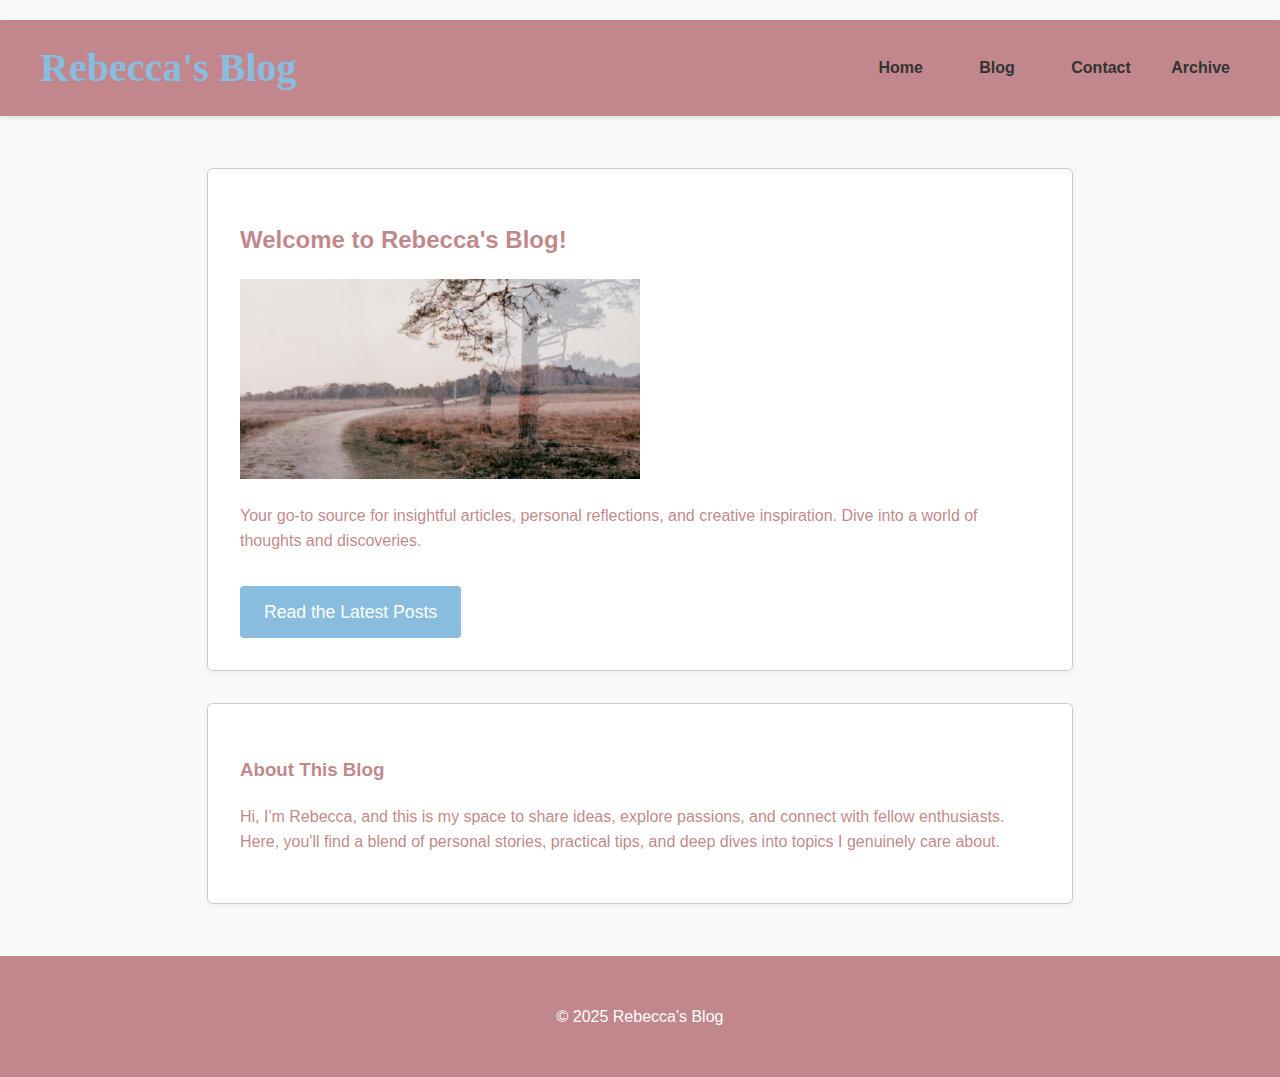
<file: index.html>
<!DOCTYPE html>
<html lang="en">
<head>
  <meta charset="UTF-8" />
  <meta name="viewport" content="width=device-width, initial-scale=1.0"/>
  <title>Rebecca's blog</title>
  <link rel="stylesheet" href="styles.css" />
</head>
<body>
  <header>
    <div class="header-content">
      <h1 class="site-logo">Rebecca's Blog</h1> <nav>
        <ul>
          <li><a href="index.html">Home</a></li>
          <li><a href="blog.html">Blog</a></li>
          <li><a href="contact.html">Contact</a></li>
          <a href="archive.html">Archive</a></li>    
 </ul>
      </nav>
    </div>
  </header>

  <main>
    <section class="hero-section">
      <h2>Welcome to Rebecca's Blog!</h2>
      <img src="assets/logo.jpg" alt="logo"style="width: 50%; max-height: 200px; object-fit: cover;"/>
      <p>Your go-to source for insightful articles, personal reflections, and creative inspiration. Dive into a world of thoughts and discoveries.</p>
      <a href="blog.html" class="button">Read the Latest Posts</a>
    </section>

    <section>
      <h3>About This Blog</h3>
      <p>Hi, I'm Rebecca, and this is my space to share ideas, explore passions, and connect with fellow enthusiasts. Here, you'll find a blend of personal stories, practical tips, and deep dives into topics I genuinely care about.</p>
    </section>
  </main>

  <footer>
    <p>&copy; 2025 Rebecca's Blog</p>
  </footer>
</body>
</html>
</file>
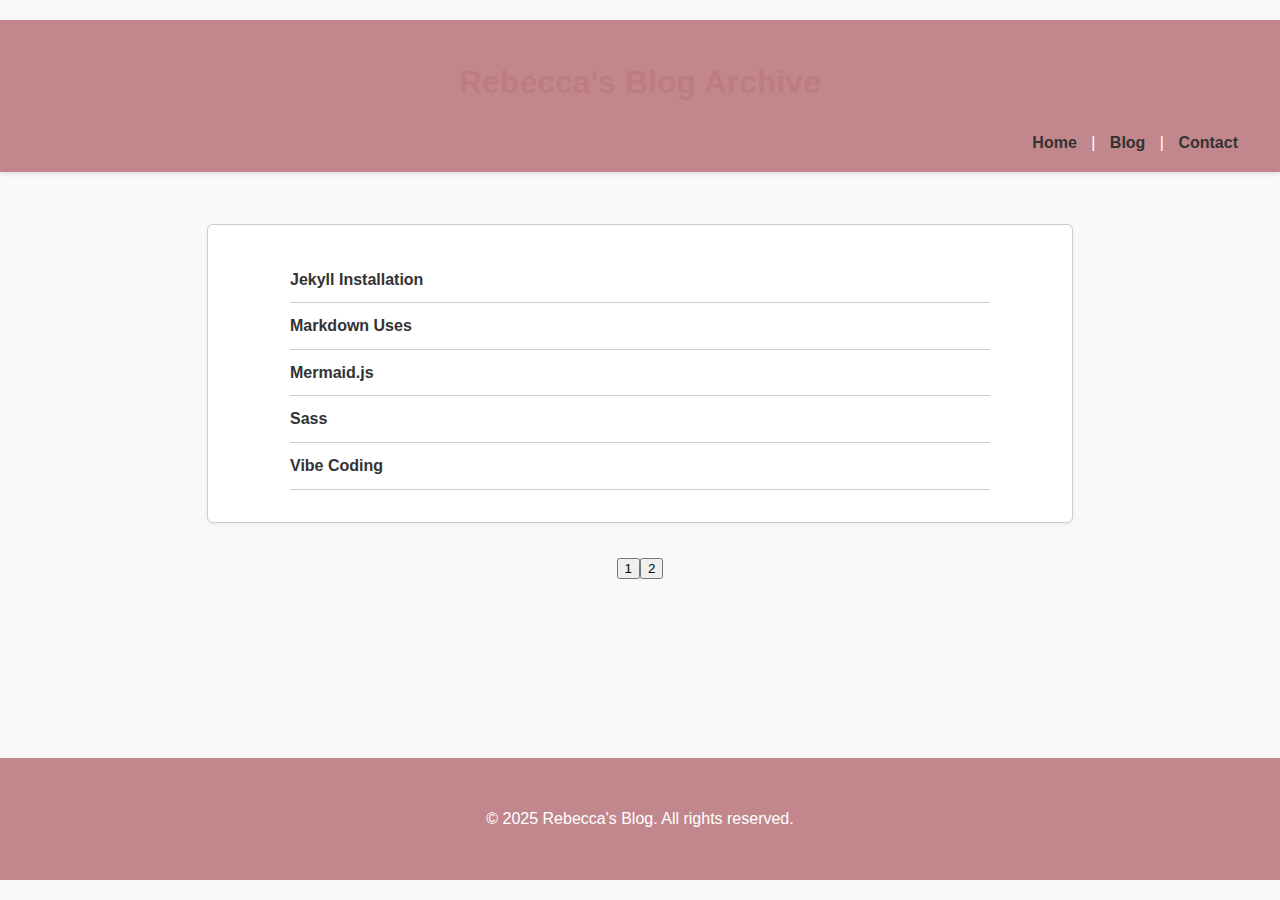
<file: archive.html>
<!DOCTYPE html>
<html lang="en">
<head>
  <meta charset="UTF-8">
  <title>Blog Archive</title>
  <link rel="stylesheet" href="styles.css">
</head>
<body>
  <header>
    <h1>Rebecca's Blog Archive</h1>
    <nav>
      <a href="index.html">Home</a> |
      <a href="blog.html">Blog</a> |
      <a href="contact.html">Contact</a>
    </nav>
  </header>

  <main>
    <section class="archive">
      <ul class="archive-list">
        <li><a href="_posts/jekyll-installation.html">Jekyll Installation</a></li>
        <li><a href="_posts/markdown-uses.html">Markdown Uses</a></li>
        <li><a href="_posts/mermaid-js.html">Mermaid.js</a></li>
        <li><a href="_posts/sass.html">Sass</a></li>
        <li><a href="_posts/vibe-coding.html">Vibe Coding</a></li>
        <li><a href="_posts/information-architecture.html">Information Architecture</a></li>
        <li><a href="_posts/vscode-ide-config.html">VSCode IDE Config</a></li>
        <li><a href="_posts/wsl-installation.html">WSL Installation</a></li>
        <li><a href="_posts/wsl1-vs-wsl2.html">WSL1 vs WSL2</a></li>
      </ul>
    </section>
  </main>

  <footer>
    <p>&copy; 2025 Rebecca's Blog. All rights reserved.</p>
  </footer>

<script>
document.addEventListener("DOMContentLoaded", function () {
  const posts = document.querySelectorAll(".archive-list li");
  const postsPerPage = 5;
  const totalPages = Math.ceil(posts.length / postsPerPage);
  const paginationContainer = document.createElement("div");
  paginationContainer.className = "pagination";

  function showPage(page) {
    posts.forEach((post, index) => {
      post.style.display = (index >= (page - 1) * postsPerPage && index < page * postsPerPage) ? "list-item" : "none";
    });
    renderPagination(page);
  }

  function renderPagination(currentPage) {
    paginationContainer.innerHTML = "";
    for (let i = 1; i <= totalPages; i++) {
      const btn = document.createElement("button");
      btn.textContent = i;
      btn.className = (i === currentPage) ? "active" : "";
      btn.addEventListener("click", () => showPage(i));
      paginationContainer.appendChild(btn);
    }
  }

  document.querySelector("main").appendChild(paginationContainer);
  showPage(1);
});
</script>

</body>
</html>
</file>
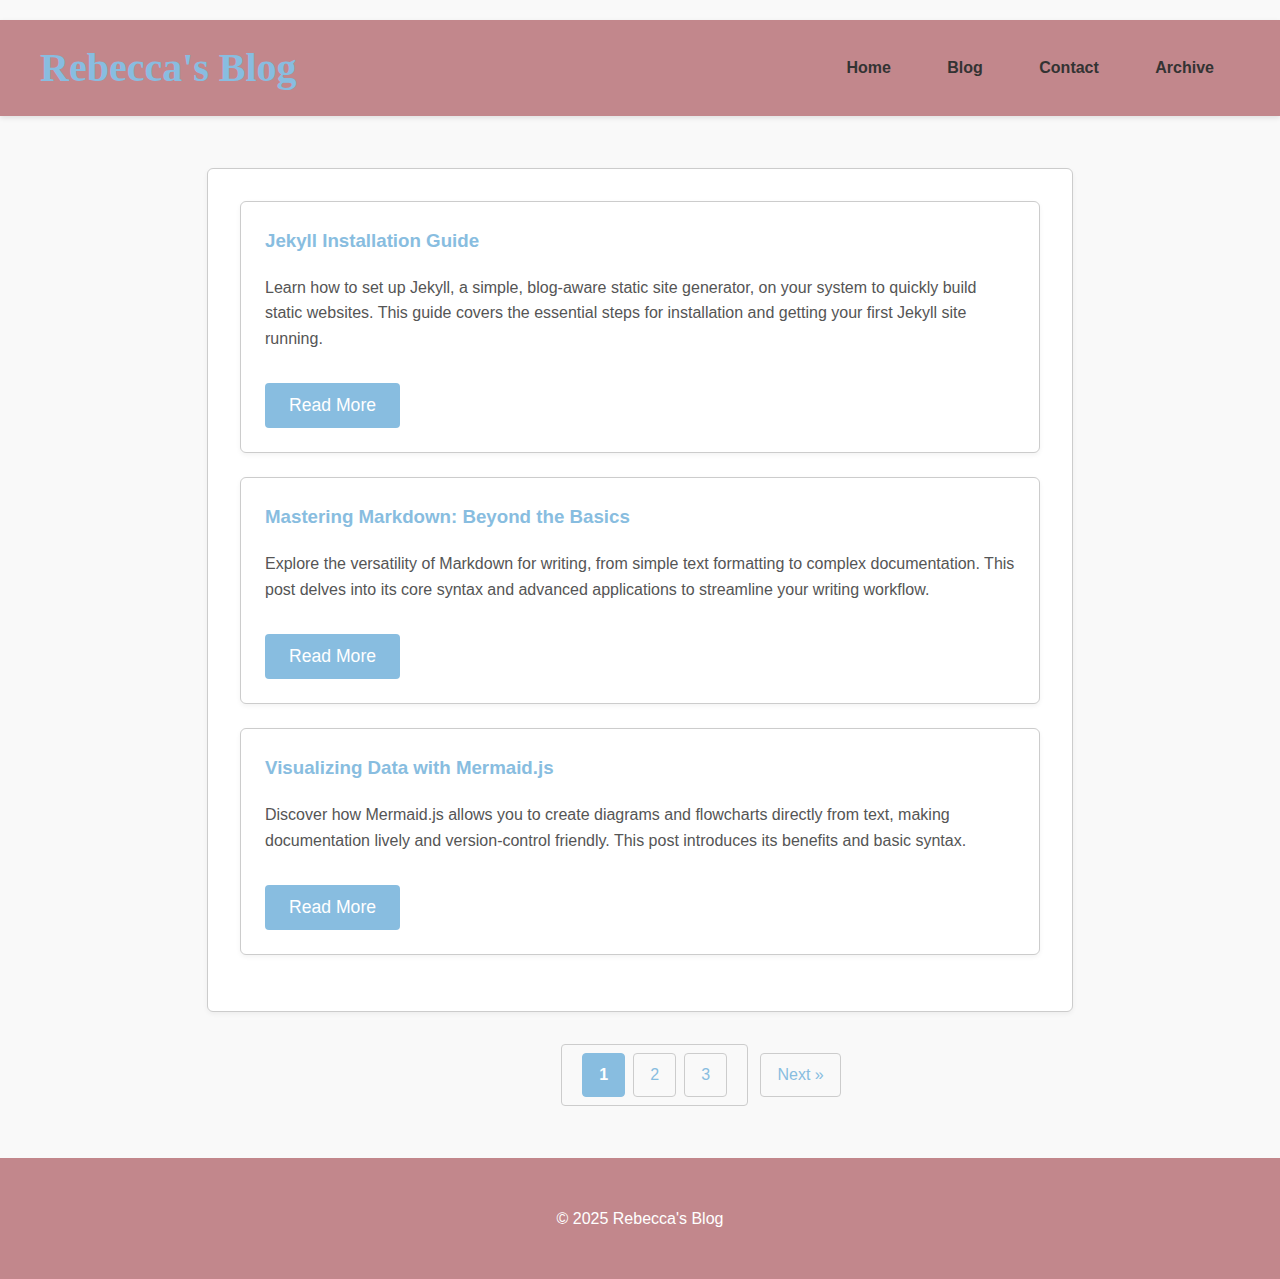
<file: blog.html>
<!DOCTYPE html>
<html lang="en">
<head>
  <meta charset="UTF-8" />
  <meta name="viewport" content="width=device-width, initial-scale=1.0"/>
  <title>Blog</title>
  <link rel="stylesheet" href="styles.css" />
</head>
<body>
  <header>
    <div class="header-content">
      <h1 class="site-logo">Rebecca's Blog</h1> <nav>
        <ul>
          <li><a href="index.html">Home</a></li>
          <li><a href="blog.html">Blog</a></li>
          <li><a href="contact.html">Contact</a></li>
          <li><a href="archive.html">Archive</a></li>
        </ul>
      </nav>
    </div>
  </header>

  <main>
    <section id="blog-posts">
      </section>

    <div class="pagination">
      <a href="#" class="prev-page">&laquo; Previous</a>
      <span class="page-numbers">
        </span>
      <a href="#" class="next-page">Next &raquo;</a>
    </div>
  </main>

  <footer>
    <p>&copy; 2025 Rebecca's Blog</p>
  </footer>

  <script src="script.js"></script>
</body>
</html>
</file>
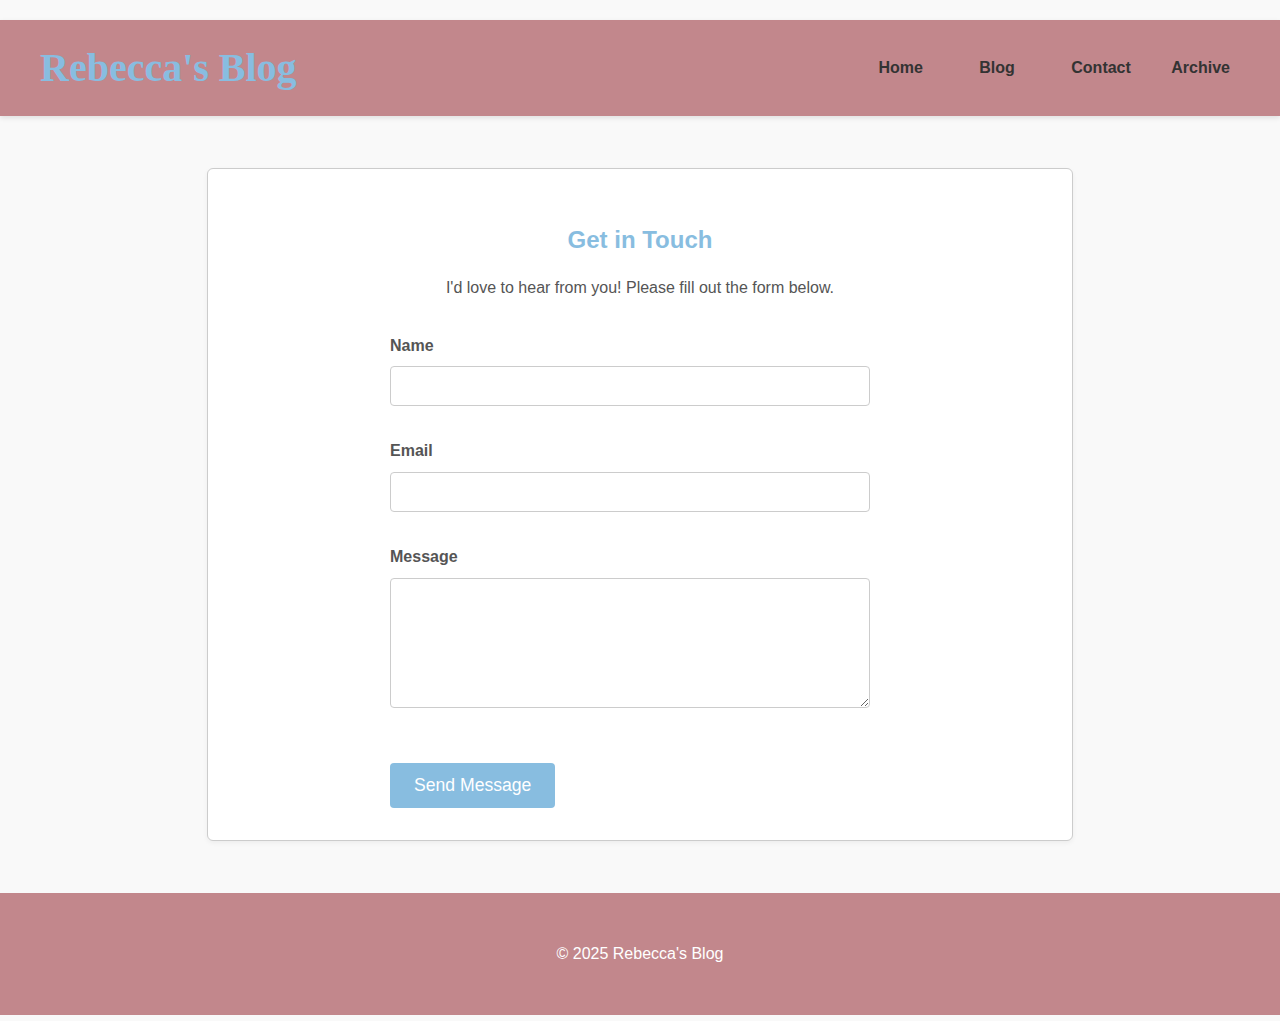
<file: contact.html>
<!DOCTYPE html>
<html lang="en">
<head>
  <meta charset="UTF-8" />
  <meta name="viewport" content="width=device-width, initial-scale=1.0"/>
  <title>Contact Me</title>
  <link rel="stylesheet" href="styles.css" />
</head>
<body>
  <header>
    <div class="header-content">
      <h1 class="site-logo">Rebecca's Blog</h1> <nav>
        <ul>
          <li><a href="index.html">Home</a></li>
          <li><a href="blog.html">Blog</a></li>
          <li><a href="contact.html">Contact</a></li>
          <a href="archive.html">Archive</a></li>
        </ul>
      </nav>
    </div>
  </header>

  <main>
    <section class="contact-section">
      <h2>Get in Touch</h2>
      <p>I'd love to hear from you! Please fill out the form below.</p>
      <form class="contact-form">
        <div class="form-group">
          <label for="name">Name</label>
          <input type="text" id="name" name="name" required />
        </div>

        <div class="form-group">
          <label for="email">Email</label>
          <input type="email" id="email" name="email" required />
        </div>

        <div class="form-group">
          <label for="message">Message</label>
          <textarea id="message" name="message" rows="6" required></textarea>
        </div>

        <button type="submit" class="button">Send Message</button>
      </form>
    </section>
  </main>

  <footer>
    <p>&copy; 2025 Rebecca's Blog</p>
  </footer>
</body>
</html>
</file>
<file: styles.css>
/* Variables for consistent styling */
:root {
  --bg: #f9f9f9;
  --text: hsla(355, 33%, 61%, 0.904);
  --border: #ccc;
  --accent: #88bde0;
  --accent-hover: #99000d;
  --white: #fff;
  --gray-light: #ddd;
  --gray-dark: #555;
}

/* --- Base Styles & Sticky Footer Setup --- */
html, body {
  height: 100%; 
  margin: 0;
  padding: 0;
}

body {
  font-family: Arial, sans-serif;
  background-color: var(--bg);
  color: var(--text);
  line-height: 1.6;
  display: flex;          
  flex-direction: column; 
  min-height: 100vh;      
}

/* Main content area will grow to fill available space, pushing footer down */
main {
  flex: 1; 
  padding: 0; 
  margin: 0;  
}

/* Global heading styles */
h1, h2, h3 {
  color: var(--text);
}

/* --- Header & Navigation Styles --- */
header {
  background-color: var(--text);
  color: var(--white);
  padding: 1rem 2rem;
  box-shadow: 0 2px 5px rgba(0,0,0,0.1); /* Subtle shadow for header */
  flex-shrink: 0;
}

/* Container for logo and nav */
.header-content {
  display: flex;           
  align-items: center;     
  justify-content: space-between; 
  max-width: 1200px;       
  margin: 0 auto;          
  width: 100%;         
}

/* Styles for the logo */
.site-logo {
  font-family: 'Bradley Hand ITC', cursive; 
  font-size: 2.5rem; 
  color: var(--accent); 
  margin: 0; 
  padding: 0;
  text-align: left; /* Ensure it stays left-aligned within its flex item */
  flex-shrink: 0; 
}

/* Navigation styles */
nav {
  flex-grow: 1; 
  text-align: right;
}

nav ul {
  list-style: none;
  padding: 0;
  margin: 0;
  display: inline-block; 
}

nav ul li {
  display: inline-block; 
  margin: 0 1rem;
}

nav a {
  color: var(--gray-light);
  text-decoration: none;
  font-weight: bold;
  transition: color 0.3s ease;
}

nav a:hover {
  color: var(--accent);
}

/* --- Media Queries for Mobile Optimization --- */
@media (max-width: 768px) {
  .header-content {
    flex-direction: column; /* Stack logo and nav vertically */
    align-items: center;   /* Center them horizontally */
    padding: 1rem;         /* Reduce padding on smaller screens */
  }

  .site-logo {
    font-size: 2rem; /* Make logo text slightly smaller on mobile */
    margin-bottom: 0.5rem; /* Add some space between logo and nav */
    text-align: center; /* Center the logo text itself */
  }

  nav {
    width: 100%;         
    text-align: center;  
    margin-top: 0.5rem;  
  }

  nav ul {
    width: 100%;           /* Make ul take full width */
    display: block;        /* Stack nav items vertically */
  }

  nav ul li {
    display: block;        /* Each nav item becomes a block */
    margin: 0.5rem 0;      /* Add vertical spacing between nav items */
  }
}

@media (max-width: 480px) {
  /* Further adjustments for very small phones if needed */
  .site-logo {
    font-size: 1.8rem;
  }
}


/* --- Section & Content Styles --- */
section {
  padding: 2rem;
  margin: 2rem auto;
  max-width: 800px;
  background-color: var(--white);
  border: 1px solid var(--border);
  border-radius: 6px;
  box-shadow: 0 2px 5px rgba(0,0,0,0.05);
}


/* Blog Post Card Styles */
.post-card {
  background-color: var(--white);
  border: 1px solid var(--border);
  border-radius: 6px;
  padding: 1.5rem;
  margin-bottom: 1.5rem;
  box-shadow: 0 2px 5px rgba(0,0,0,0.05);
  transition: transform 0.2s ease, box-shadow 0.2s ease;
}

.post-card:hover {
  transform: translateY(-5px);
  box-shadow: 0 4px 10px rgba(0,0,0,0.1);
}

.post-card h3 {
  margin-top: 0;
  color: var(--accent);
}

.post-card p {
  color: var(--gray-dark);
}

/* Preview/Full Content specific styles */
.post-card .preview-content {
  margin-bottom: 1rem;
}

.post-card .full-article-content {
  margin-top: 1.5rem;
  padding-top: 1.5rem;
  border-top: 1px dashed var(--gray-light);
  line-height: 1.8; /* Improve readability for full content */
}

/* --- Button Styles --- */
.button {
  background-color: var(--accent);
  color: var(--white);
  padding: 0.75rem 1.5rem;
  border: none;
  border-radius: 4px;
  font-size: 1.1rem;
  cursor: pointer;
  transition: background-color 0.3s ease;
  align-self: flex-start; /* Aligns button to left within its container */
  margin-top: 1rem;
  text-decoration: none; /* Ensure buttons acting as links don't have underlines */
  display: inline-block; /* Allows padding and margin to apply correctly */
}

.button:hover {
  background-color: var(--accent-hover);
}

/* Adjustments for "Go Back" button within blog post */
.post-card .go-back-button {
  margin-left: 1rem; /* Space between "Read More" and "Go Back" */
}


/* --- Contact Form Styles --- */
.contact-section {
  text-align: center;
}

.contact-section h2 {
  margin-bottom: 1rem;
  color: var(--accent);
}

.contact-section p {
  margin-bottom: 2rem;
  color: var(--gray-dark);
}

.contact-form {
  display: flex;
  flex-direction: column;
  gap: 1.5rem;
  max-width: 500px;
  margin: 0 auto;
  text-align: left;
}

.form-group {
  margin-bottom: 0.5rem;
}

.contact-form label {
  display: block;
  margin-bottom: 0.5rem;
  font-weight: bold;
  color: var(--gray-dark);
}

.contact-form input[type="text"],
.contact-form input[type="email"],
.contact-form textarea {
  width: calc(100% - 20px); /* Account for padding */
  padding: 10px;
  border: 1px solid var(--border);
  border-radius: 4px;
  font-size: 1rem;
  box-sizing: border-box; /* Include padding in width calculation */
  transition: border-color 0.3s ease;
}

.contact-form input[type="text"]:focus,
.contact-form input[type="email"]:focus,
.contact-form textarea:focus {
  border-color: var(--accent);
  outline: none;
}

.contact-form textarea {
  resize: vertical;
}

/* --- Pagination Styles --- */
.pagination {
  text-align: center;
  margin-top: 2rem;
  margin-bottom: 2rem;
}

.pagination a, .pagination span {
  display: inline-block;
  padding: 0.5rem 1rem;
  margin: 0 0.25rem;
  border: 1px solid var(--border);
  border-radius: 4px;
  text-decoration: none;
  color: var(--accent);
  transition: background-color 0.3s ease, color 0.3s ease;
  cursor: pointer; /* Explicitly set cursor for links */
}

.pagination a:hover {
  background-color: var(--accent);
  color: var(--white);
}

.pagination .current-page {
  background-color: var(--accent);
  color: var(--white);
  border-color: var(--accent);
  font-weight: bold;
}

/* --- Footer Styles --- */
footer {
  background-color: var(--text);
  color: var(--white);
  text-align: center;
  padding: 2rem;
  flex-shrink: 0; /* Prevent footer from shrinking */
}
.archive-list {
  list-style: none;
  padding: 0;
  max-width: 700px;
  margin: 0 auto;
}

.archive-list li {
  padding: 10px 0;
  border-bottom: 1px solid #ccc;
}

.archive-list a {
  text-decoration: none;
  color: var(--primary-color, #333);
  font-weight: bold;
}

header, footer {
  text-align: center;
  margin: 20px 0;
}

nav a {
  margin: 0 10px;
  text-decoration: none;
  color: var(--primary-color, #333333);
}
</file>
